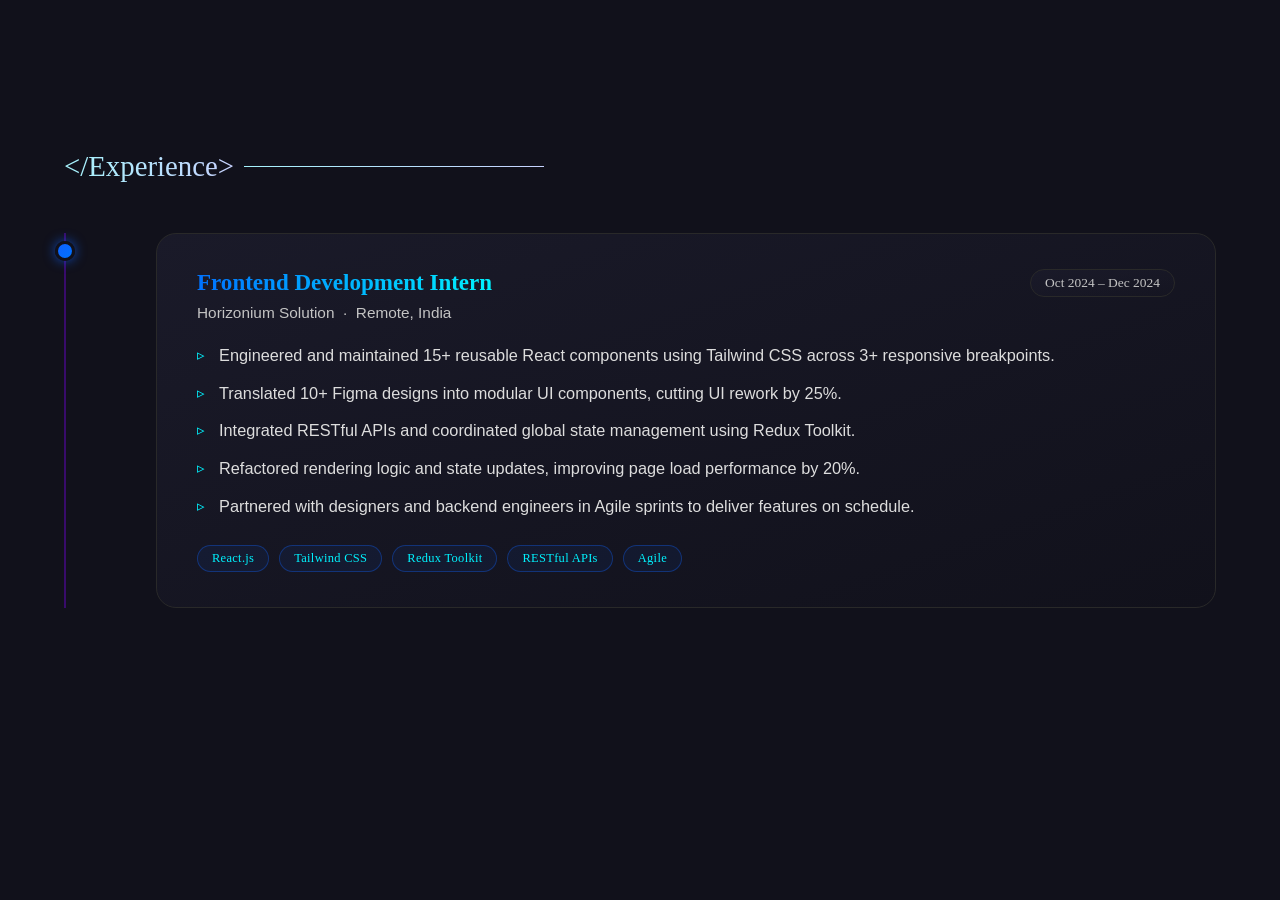
<file: test_experience.html>
<!DOCTYPE html>
<html lang="en">
<head>
    <meta charset="UTF-8">
    <meta name="viewport" content="width=device-width, initial-scale=1.0">
    <title>Experience Section Test</title>
    <link rel="stylesheet" href="style.css">
</head>
<body class="body">
    <section class="experience-section-container" id="experience">
      <div class="experience-section">
        <div class="section-heading">
          <h2 class="section-heading-article" tabindex="0" aria-label="Experience heading">
            &#60;/Experience&#62;
          </h2>
          <p class="sectionHeadingP"></p>
        </div>

        <div class="experience-timeline">
          <!-- Entry 1 -->
          <div class="exp-entry">
            <div class="exp-dot"></div>
            <div class="exp-card">
              <div class="exp-card-header">
                <div>
                  <h3 class="exp-role">Frontend Development Intern</h3>
                  <p class="exp-company">Horizonium Solution &nbsp;·&nbsp; Remote, India</p>
                </div>
                <span class="exp-date">Oct 2024 – Dec 2024</span>
              </div>
              <ul class="exp-bullets">
                <li>Engineered and maintained 15+ reusable React components using Tailwind CSS across 3+ responsive breakpoints.</li>
                <li>Translated 10+ Figma designs into modular UI components, cutting UI rework by 25%.</li>
                <li>Integrated RESTful APIs and coordinated global state management using Redux Toolkit.</li>
                <li>Refactored rendering logic and state updates, improving page load performance by 20%.</li>
                <li>Partnered with designers and backend engineers in Agile sprints to deliver features on schedule.</li>
              </ul>
              <div class="exp-tags">
                <span class="exp-tag">React.js</span>
                <span class="exp-tag">Tailwind CSS</span>
                <span class="exp-tag">Redux Toolkit</span>
                <span class="exp-tag">RESTful APIs</span>
                <span class="exp-tag">Agile</span>
              </div>
            </div>
          </div>
        </div>
      </div>
    </section>
</body>
</html>
</file>
<file: style.css>
#labelforvisualmode,
#switchforvisualmode:checked+#labelforvisualmode {
    background-repeat: no-repeat;
    background-position: center
}

#labelforsound {
    height: 40px;
    background-size: 60%
}

.invertapplied {
    filter: invert(1)
}

#preloader,
noscript {
    width: 100%;
    height: 100%
}

body,
noscript {
    background-color: var(--color-dark-mode)
}

.main,
body {
    overflow-x: hidden
}

#backtotopbutton article,
:root {
    font-family: Whitney, -apple-system, BlinkMacSystemFont, Segoe UI, Roboto, Helvetica, Arial, sans-serif
}

.eye,
.image-div,
.logo,
.navbar,
.project-box,
.resume-btn,
footer {
    overflow: hidden
}

.cta,
.github-redirect,
.navbar-tabs-ul a {
    text-decoration: none
}

#GmailLogo,
.sign svg path {
    fill: white
}

* {
    box-sizing: border-box;
    margin: 0;
    padding: 0;
    -webkit-user-select: none;
    -moz-user-select: none;
    -ms-user-select: none;
    user-select: none;
    -webkit-tap-highlight-color: transparent
}

::selection {
    background-color: transparent
}

::-moz-selection {
    background: 0 0
}

html {
    font-size: 62.5%;
    scroll-behavior: smooth;
    text-rendering: optimizeLegibility;
    -webkit-font-smoothing: antialiased
}

:root {
    cursor: default;
    --color-white: #fff;
    --color-black: #000;
    --color-dark-mode: #11111b;
    --color-light-mode: #ece7e1;
    --color-ddd-color: #ddd;
    --color-gray: #c4c4c4;
    --color-purple: #0f62fe;
    --color-light-purple: #00f2fe;
    --color-light-blue: #0072ff;
    --color-navbarBorder-dark: #e2e2e207;
    --color-shadowDark: rgba(0, 0, 0, 0.137);
    --static-heading-gradient-blue: #a5f3fc;
    --static-heading-gradient-pink: #c7d2fe;
    --tech-stack-box-first-color: #1a1a29;
    --tech-stack-box-second-color: rgba(27, 27, 40, 0);
    --tech-stack-box-border-color: #292929
}

#hello-friend,
.footer-bottom article,
.getintouch-heading article,
.language-speak article,
.navbar-tabs-ul li,
.two-words article {
    font-family: fira code
}

::-webkit-scrollbar {
    width: 5px
}

::-webkit-scrollbar-track {
    background: #0a0a10
}

::-webkit-scrollbar-thumb {
    background-color: var(--color-purple)
}

.cursor-inner {
    width: 8px;
    height: 8px;
    background-color: var(--color-light-blue)
}

.cursor-outer {
    width: 35px;
    height: 35px;
    border: 2px solid #fff
}

.cursor-inner,
.cursor-outer {
    position: fixed;
    top: 0;
    left: 0;
    transform: translate(-50%, -50%);
    border-radius: 50%;
    z-index: 9999;
    pointer-events: none
}

/* settings panel removed */

.cursor-inner.hover {
    width: 25px;
    height: 25px;
    transition: .2s;
    mix-blend-mode: difference
}

.cursor-outer.hover {
    width: 50px;
    height: 50px;
    transition: .2s
}

.activeThistab:before,
.navbar-tabs-ul li:hover:before {
    background-color: var(--color-white);
    height: 10px;
    width: 10px;
    left: -20px
}

.light-mode {
    --color-dark-mode: #ece7e1;
    --color-black: #fff;
    --color-white: #000;
    --color-ddd-color: rgb(31, 31, 31);
    --color-navbarBorder-dark: #d1d6eb;
    --static-heading-gradient-blue: #0f7878;
    --static-heading-gradient-pink: #3b82f6;
    --color-shadowDark: #e2ddd7;
    --tech-stack-box-first-color: #e7e2db;
    --tech-stack-box-second-color: #ece7e100;
    --tech-stack-box-border-color: #dad5cf
}

/* settings container rules removed */

.soundtogglebuttoncontainer,
.visualmodetogglebuttoncontainer {
    align-items: center;
    width: fit-content;
    transition-duration: .3s
}



.visualmodetogglebuttoncontainer {
    height: fit-content;
    display: flex;
    justify-content: center;
    transform: translate(-50px) scale(0)
}

.visualmodeshow {
    transition-duration: .3s;
    transform: translate(0) scale(1)
}

#switchforsound,
#switchforvisualmode,
.hamburger,
.mobiletogglemenu {
    display: none
}

#labelforvisualmode {
    position: relative;
    width: 40px;
    height: 40px;
    background-image: url(src/png/crescent-moon\ \(1\).png);
    background-size: 50%;
    transition-duration: .5s;
    cursor: pointer
}

#switchforvisualmode:checked+#labelforvisualmode {
    transform: rotate(360deg);
    transition-duration: .5s;
    background-image: url(src/png/sun.png);
    background-size: 60%
}

.soundtogglebuttoncontainer {
    height: fit-content;
    display: flex;
    justify-content: center;
    transform: translate(-130px) scale(0)
}

#labelforsound {
    display: flex;
    align-items: center;
    background-repeat: no-repeat;
    background-position: center
}

.soundmodeshow {
    transition-delay: .1s;
    transition-duration: .5s;
    display: inline-block;
    transform: translate(0) scale(1)
}

.logo {
    transition-duration: 1s
}

#labelforsound {
    position: relative;
    justify-content: center;
    width: 40px;
    background-image: url(src/svg/Mute_Icon.svg);
    cursor: pointer;
    transition-duration: .5s
}

#switchforsound:checked+#labelforsound {
    transition-duration: .5s;
    background-image: url(src/svg/Speaker_Icon.svg);
    background-size: 50%;
    background-repeat: no-repeat;
    background-position: center
}

header {
    width: 100%;
    height: 115px;
    display: flex;
    align-items: flex-end;
    justify-content: center
}

#preloader {
    background-color: #11111b;
    position: fixed;
    z-index: 99999;
    width: 100%;
    height: 100%;
    display: flex;
    align-items: center;
    justify-content: center;
    overflow-y: hidden;
}

.loader-container {
    position: relative;
    display: flex;
    justify-content: center;
    align-items: center;
    width: 150px;
    height: 150px;
}

.loader-spinner {
    width: 100px;
    height: 100px;
    border: 3px solid rgba(15, 98, 254, 0.05);
    border-top: 3px solid var(--color-light-purple);
    border-right: 3px solid var(--color-light-blue);
    border-radius: 50%;
    animation: spin 1s linear infinite;
    box-shadow: 0 0 15px rgba(0, 242, 254, 0.1);
}

.loader-logo {
    position: absolute;
    font-family: 'Orbitron', 'Fira Code', monospace;
    font-size: 2.2rem;
    color: var(--color-white);
    font-weight: 700;
    letter-spacing: 1.5px;
    animation: pulseLogo 1.5s ease-in-out infinite alternate;
}

@keyframes spin {
    0% {
        transform: rotate(0deg);
    }

    100% {
        transform: rotate(360deg);
    }
}

@keyframes pulseLogo {
    0% {
        opacity: 0.6;
        transform: scale(0.95);
    }

    100% {
        opacity: 1;
        transform: scale(1.05);
    }
}

.navbar,
noscript {
    display: flex;
    align-items: center;
    position: fixed
}

.getintouch-heading article {
    background: -webkit-linear-gradient(135deg, var(--color-light-blue), var(--color-light-purple), var(--color-light-blue), var(--color-light-purple));
    -webkit-text-fill-color: transparent
}

noscript {
    justify-content: center;
    font-size: 4rem;
    color: #fff;
    z-index: 999999
}

.fakenavbar {
    height: 0;
    width: 0%;
    background-color: transparent
}

.navbar {
    background-image: linear-gradient(to bottom right, var(--tech-stack-box-first-color), var(--tech-stack-box-second-color));
    backdrop-filter: blur(10px);
    height: 80px;
    width: 90%;
    max-width: 1300px;
    padding: 0 20px;
    justify-content: space-between;
    z-index: 999;
    border: 1px solid var(--color-navbarBorder-dark);
    border-radius: 50px
}

.navbar-tabs,
.navbar-tabs-ul {
    height: 100%;
    align-items: center
}

.logo,
.navbar-tabs-ul li {
    position: relative;
    display: flex
}

.navbar-tabs {
    display: flex;
    width: 80%
}

.navbar-tabs-ul {
    width: 100%;
    display: flex;
    list-style: none;
    justify-content: flex-end;
    gap: 80px;
    color: var(--color-white)
}

.navbar-tabs-ul li {
    width: fit-content;
    height: 30px;
    text-align: center;
    align-items: center;
    justify-content: center;
    font-size: 1.5rem
}

.navbar-tabs-ul li:hover:before {
    content: "";
    position: absolute;
    border-radius: 5px;
    z-index: -1
}

.navbar-tabs-ul a {
    color: var(--color-white);
    font-weight: 100
}

.logo {
    font-family: 'Orbitron', 'Fira Code', monospace;
    font-weight: 700;
    font-size: 2.2rem;
    color: var(--color-white);
    letter-spacing: 1.5px;
    display: flex;
    align-items: center;
    justify-content: center;
    height: 100%;
    cursor: default;
    transition: color 0.3s ease;
    -webkit-user-select: none;
    -moz-user-select: none;
    -ms-user-select: none;
    user-select: none
}

.face,
.logo-top {
    width: 100%;
    align-items: center;
    display: flex
}

.hey {
    color: #fff;
    position: absolute;
    font-size: 2.5rem;
    font-weight: 300;
    background-color: #20222e;
    padding: 5px 10px;
    border-radius: 20px;
    left: 120px;
    bottom: 80px;
    opacity: 0
}

#hello-friend,
#work,
.about-info p,
.activeThistab,
.language-speak article {
    color: var(--color-white)
}

.blob,
.eye,
.pupil {
    border-radius: 50%
}

.popup {
    animation: 3s linear pop-up
}

@keyframes pop-up {
    from {
        bottom: -50px;
        left: 50px;
        opacity: 1
    }

    to {
        opacity: 0
    }
}

.logo-top {
    height: 100%;
    justify-content: center;
    transform-origin: bottom;
    position: relative
}

.activeThistab:before,
.face {
    content: "";
    position: absolute
}

.logo-top img {
    height: 100%;
    z-index: 2
}

.face {
    height: 74%;
    bottom: 0;
    justify-content: center;
    gap: 5px;
    z-index: 1;
    padding-left: 1px
}

.eye {
    width: 8px;
    height: 8px;
    display: flex;
    align-items: center;
    justify-content: center;
    background-color: #fff
}

.left-eye {
    box-shadow: -1px -2px 2px rgba(0, 0, 0, .589) inset
}

.right-eye {
    box-shadow: 1px 3px 2px rgba(0, 0, 0, .589) inset
}

.pupil {
    width: 3.5px;
    height: 3.5px;
    background: #241010
}



.activeThistab:before {
    border-radius: 50%;
    z-index: -1
}

.dp::after,
.dp::before {
    height: 300px;
    z-index: -2;
    content: ""
}

.main {
    width: 100%;
    height: fit-content;
    position: relative
}

.blob {
    position: absolute;
    right: -15%;
    top: 0;
    background-color: var(--color-light-purple);
    width: 600px;
    height: 100vh;
    filter: blur(300px);
    opacity: .3;
    animation: 1s linear infinite alternate-reverse breath
}

@keyframes breath {
    from {
        opacity: .3
    }

    to {
        opacity: .5
    }
}

.landing-page-container {
    width: 100%;
    height: calc(100vh - 115px);
    display: flex;
    flex-direction: row;
    align-items: center;
    justify-content: center
}

.hero-content-wrapper {
    display: flex;
    flex-direction: row;
    align-items: center;
    justify-content: space-between;
    width: 90%;
    max-width: 1300px;
    gap: 50px;
    height: 100%;
}

.text-content {
    display: flex;
    flex-direction: column;
    width: 55%;
    height: 100%;
    align-items: flex-start;
    justify-content: center
}

.hero-image-container {
    display: flex;
    align-items: center;
    justify-content: center;
    width: 40%;
    height: 100%;
}

.hero-avatar-wrapper {
    position: relative;
    width: 330px;
    height: 330px;
    border-radius: 50%;
    padding: 5px;
    background: linear-gradient(135deg, var(--color-purple), var(--color-light-blue));
    box-shadow: 0 0 30px rgba(15, 98, 254, 0.4), inset 0 0 15px rgba(15, 98, 254, 0.2);
    display: flex;
    align-items: center;
    justify-content: center;
    transition: transform 0.5s ease, box-shadow 0.5s ease;
}

.hero-avatar-wrapper:hover {
    transform: scale(1.03);
    box-shadow: 0 0 45px rgba(15, 98, 254, 0.7), inset 0 0 25px rgba(15, 98, 254, 0.4);
}

.hero-avatar-img {
    width: 100%;
    height: 100%;
    border-radius: 50%;
    object-fit: cover;
    background-color: var(--color-dark-mode);
    border: 3px solid var(--color-dark-mode);
}

#hello-friend {
    font-family: 'Fira Code', monospace;
    font-size: 3.5rem;
    font-weight: 500;
    color: var(--color-white);
    margin-bottom: 15px;
    width: fit-content;
    display: flex;
    align-items: flex-end;
}

#name {
    font-family: 'Orbitron', 'Fira Code', sans-serif;
    font-size: 8rem;
    font-weight: 800;
    line-height: 1.1;
    background: linear-gradient(135deg, #0072ff, #00f2fe);
    -webkit-background-clip: text;
    -webkit-text-fill-color: transparent;
    background-clip: text;
    margin-bottom: 10px;
    letter-spacing: -1px;
    display: flex;
    width: fit-content;
}

#work {
    font-family: 'Orbitron', 'Fira Code', sans-serif;
    font-size: 8rem;
    font-weight: 800;
    line-height: 1.1;
    color: var(--color-white);
    margin-bottom: 30px;
    letter-spacing: -1px;
    display: flex;
    width: fit-content;
}

@-webkit-keyframes vibrate-1 {

    0%,
    100% {
        -webkit-transform: translate(0);
        transform: translate(0)
    }

    20% {
        -webkit-transform: translate(-2px, 2px);
        transform: translate(-2px, 2px)
    }

    40% {
        -webkit-transform: translate(-2px, -2px);
        transform: translate(-2px, -2px)
    }

    60% {
        -webkit-transform: translate(2px, 2px);
        transform: translate(2px, 2px)
    }

    80% {
        -webkit-transform: translate(2px, -2px);
        transform: translate(2px, -2px)
    }
}

@keyframes vibrate-1 {

    0%,
    100% {
        -webkit-transform: translate(0);
        transform: translate(0)
    }

    20% {
        -webkit-transform: translate(-2px, 2px);
        transform: translate(-2px, 2px)
    }

    40% {
        -webkit-transform: translate(-2px, -2px);
        transform: translate(-2px, -2px)
    }

    60% {
        -webkit-transform: translate(2px, 2px);
        transform: translate(2px, 2px)
    }

    80% {
        -webkit-transform: translate(2px, -2px);
        transform: translate(2px, -2px)
    }
}

#name {
    align-items: flex-start;
    background: linear-gradient(-45deg, var(--color-light-blue), var(--color-light-purple), var(--color-light-blue), var(--color-light-purple));
    background-clip: text;
    -webkit-background-clip: text;
    background-size: 400% 400%;
    -webkit-animation: 3s infinite gradient;
    animation: 3s infinite gradient
}

@keyframes gradient {

    0%,
    100% {
        background-position: 0 50%
    }

    50% {
        background-position: 100% 50%
    }
}

#work {
    align-items: flex-start;
    flex-wrap: wrap
}

#info-para,
.about-info p {
    font-weight: 400;
    font-size: 2rem
}

#work div {
    display: flex;
    margin: 0 12px 0 0
}

.jello:hover {
    background-clip: text;
    -webkit-background-clip: text;
    -webkit-text-fill-color: transparent;
    background-color: #03e6ff;
    -webkit-animation: .9s both jello-vertical;
    animation: .9s both jello-vertical
}

#backtotopbutton,
.dp::after,
.dp::before,
.letsTalkBtn {
    background-color: transparent
}

@-webkit-keyframes jello-vertical {

    0%,
    100% {
        -webkit-transform: scale3d(1, 1, 1);
        transform: scale3d(1, 1, 1)
    }

    30% {
        -webkit-transform: scale3d(.75, 1.25, 1);
        transform: scale3d(.75, 1.25, 1)
    }

    40% {
        -webkit-transform: scale3d(1.25, .75, 1);
        transform: scale3d(1.25, .75, 1)
    }

    50% {
        -webkit-transform: scale3d(.85, 1.15, 1);
        transform: scale3d(.85, 1.15, 1)
    }

    65% {
        -webkit-transform: scale3d(1.05, .95, 1);
        transform: scale3d(1.05, .95, 1)
    }

    75% {
        -webkit-transform: scale3d(.95, 1.05, 1);
        transform: scale3d(.95, 1.05, 1)
    }
}

@keyframes jello-vertical {

    0%,
    100% {
        -webkit-transform: scale3d(1, 1, 1);
        transform: scale3d(1, 1, 1)
    }

    30% {
        -webkit-transform: scale3d(.75, 1.25, 1);
        transform: scale3d(.75, 1.25, 1)
    }

    40% {
        -webkit-transform: scale3d(1.25, .75, 1);
        transform: scale3d(1.25, .75, 1)
    }

    50% {
        -webkit-transform: scale3d(.85, 1.15, 1);
        transform: scale3d(.85, 1.15, 1)
    }

    65% {
        -webkit-transform: scale3d(1.05, .95, 1);
        transform: scale3d(1.05, .95, 1)
    }

    75% {
        -webkit-transform: scale3d(.95, 1.05, 1);
        transform: scale3d(.95, 1.05, 1)
    }
}

#info-para {
    width: 75%;
    padding-top: 30px;
    color: var(--color-ddd-color);
    line-height: 20px
}

.contact-btn-div {
    width: 100%;
    padding-top: 50px;
    height: fit-content;
    display: flex;
    align-items: center;
    justify-content: flex-start
}

.letsTalkBtn {
    display: inline-flex;
    align-items: center;
    justify-content: center;
    background-color: #ffffff;
    color: #050811;
    border: 1px solid #ffffff;
    padding: 12px 28px;
    font-size: 1.6rem;
    font-weight: 700;
    border-radius: 12px;
    cursor: pointer;
    transition: all 0.3s ease;
    box-shadow: 0 4px 20px rgba(255, 255, 255, 0.15);
    font-family: inherit;
    text-decoration: none;
}

.letsTalkBtn .arrow {
    margin-left: 8px;
    transition: transform 0.3s ease;
    display: inline-block;
}

.cta:hover span,
.text,
.tooltip {
    color: #fff
}

.resume-btn,
.sign {
    align-items: center;
    transition-duration: .3s;
    display: flex
}

.letsTalkBtn:hover {
    background-color: #f3f4f6;
    border-color: #ffffff;
    color: #050811;
    box-shadow: 0 4px 25px rgba(255, 255, 255, 0.25);
    transform: translateY(-2px);
}

.letsTalkBtn:hover .arrow {
    transform: translateX(4px);
}

.letsTalkBtn:active {
    transform: translateY(0);
}

.resume-btn {
    margin-top: 25px;
    display: inline-flex;
    align-items: center;
    justify-content: flex-start;
    padding: 6px 24px 6px 8px;
    height: 52px;
    border: none;
    border-radius: 50px;
    cursor: pointer;
    background: #0072ff;
    color: #fff;
    box-shadow: 0 4px 15px rgba(0, 114, 255, 0.3);
    transition: transform 0.3s ease, box-shadow 0.3s ease, background-color 0.3s ease;
    text-decoration: none;
    font-family: inherit;
    width: fit-content;
}

.projects-heading-article,
.projectsHeadingP,
.section-heading-article,
.sectionHeadingP,
.skills-heading-article,
.skillsHeadingP {
    background-image: -webkit-gradient(linear, left top, right top, var(--static-heading-gradient-blue), var(--static-heading-gradient-pink));
    background-image: -webkit-linear-gradient(left, var(--static-heading-gradient-blue), var(--static-heading-gradient-pink))
}

.dp::after,
.dp::before,
.text {
    position: absolute
}

.resume-btn .sign {
    width: 38px;
    height: 38px;
    border-radius: 50%;
    background: #000;
    display: flex;
    align-items: center;
    justify-content: center;
    border: 2px solid #fff;
    flex-shrink: 0;
    transition: transform 0.3s ease;
}

.resume-btn .sign svg {
    width: 22px;
    height: 22px;
    display: block;
}

.resume-btn .text {
    color: #fff;
    font-size: 1.6rem;
    font-weight: 700;
    margin-left: 12px;
    position: static !important;
    width: auto !important;
    opacity: 1 !important;
    display: inline-block;
}

.resume-btn:hover .sign {
    transform: translateY(-2px);
}

.dp,
.dp::after,
.dp::before,
.dp:hover::after,
.dp:hover::before {
    transition-duration: .5s
}

.resume-btn:active {
    transform: translate(2px, 2px)
}

.about-section-container {
    width: 100%;
    height: fit-content;
    display: flex;
    align-items: center;
    justify-content: center;
    flex-direction: column;
    padding-top: 200px
}

.about-section,
.projects-section-div,
.skills-section {
    width: 90%;
    max-width: 1300px;
    display: flex;
    flex-direction: column;
    align-items: center;
    justify-content: center
}

.projects-heading,
.section-heading,
.skills-heading {
    width: 100%;
    display: flex;
    align-items: center;
    gap: 10px
}

.dp img,
.dp::after,
.dp::before {
    width: 300px
}

.projects-heading-article,
.section-heading-article,
.skills-heading-article {
    font-size: 3rem;
    font-family: fira code;
    font-weight: 500;
    background-image: linear-gradient(90deg, var(--static-heading-gradient-blue), var(--static-heading-gradient-pink));
    background-clip: text;
    -webkit-background-clip: text;
    -webkit-text-fill-color: transparent
}

.projectsHeadingP,
.sectionHeadingP,
.skillsHeadingP {
    width: 300px;
    height: 1px;
    background-image: linear-gradient(90deg, var(--static-heading-gradient-blue), var(--static-heading-gradient-pink))
}

.info-dp-section {
    width: 100%;
    display: flex;
    margin-top: 30px
}

.about-info {
    width: 60%;
    display: flex;
    flex-direction: column
}

.about-info p {
    line-height: 25px
}

.dp {
    width: 40%;
    display: flex;
    align-items: flex-start;
    justify-content: center;
    position: relative
}

.dp::before {
    box-shadow: 2px 2px 0 inset var(--color-purple), -2px -2px 0 inset transparent
}

.dp::after {
    box-shadow: 2px 2px 0 inset transparent, -2px -2px 0 inset var(--color-purple)
}

.dp:hover::after {
    transform: translate(20px, 20px)
}

.dp:hover::before {
    transform: translate(-20px, -20px)
}

.skills-section-container {
    padding-top: 150px;
    width: 100%;
    display: flex;
    align-items: center;
    justify-content: center;
    flex-direction: column;
    gap: 40px;
}

.language-speak,
.tech-stack-wrapper {
    width: 100%;
    display: flex;
    align-items: center
}

.language-speak {
    height: 50px;
    justify-content: center
}

.language-speak article {
    font-size: 2rem;
    font-weight: 600
}

.frontend-dev-section {
    width: 100%;
    margin-top: 50px
}

.frontend-dev-heading {
    width: 100%;
    text-align: center;
    display: flex;
    justify-content: center;
    align-items: center;
    font-size: 3rem;
    font-weight: 900;
    height: 100px;
    letter-spacing: 5px;
    background-image: -webkit-gradient(linear, left top, right top, var(--static-heading-gradient-blue), var(--static-heading-gradient-pink));
    background-image: -webkit-linear-gradient(left, var(--static-heading-gradient-blue), var(--static-heading-gradient-pink));
    background-image: linear-gradient(90deg, var(--static-heading-gradient-blue), var(--static-heading-gradient-pink));
    background-clip: text;
    -webkit-background-clip: text;
    -webkit-text-fill-color: transparent
}

.project-box,
.tech-stack-box {
    background-image: linear-gradient(to bottom right, var(--tech-stack-box-first-color), var(--tech-stack-box-second-color))
}

.tech-stack-wrapper {
    justify-content: center;
    flex-wrap: wrap;
    gap: 50px;
    margin-top: 50px
}

.tech-stack-box,
.tooltip {
    align-items: center;
    display: flex
}

.tech-stack-box {
    width: 160px;
    height: 160px;
    justify-content: center;
    border-radius: 30px;
    border: 1px solid var(--tech-stack-box-border-color);
    position: relative
}

.tech-stack-box img {
    width: 80%
}

.tech-stack-box:hover .tooltip {
    opacity: 1;
    transition-duration: .3s
}

.tooltip {
    position: absolute;
    top: -20px;
    opacity: 0;
    background: linear-gradient(to bottom right, var(--tech-stack-box-first-color), var(--tech-stack-box-second-color));
    border: 1px solid var(--tech-stack-box-border-color);
    padding: 5px 10px;
    border-radius: 5px;
    justify-content: center;
    transition-duration: .2s;
    pointer-events: none;
    letter-spacing: .5px;
    font-size: 1.6rem;
    backdrop-filter: blur(5px);
    font-weight: 500
}

.cta,
.cta span,
.cta svg,
.project-box,
footer {
    position: relative
}

.projects-section-container {
    padding: 150px 0;
    display: flex;
    align-items: center;
    justify-content: center;
    width: 100%
}

.project-boxes-div {
    width: 100%;
    height: fit-content;
    display: grid;
    grid-template-columns: repeat(3, 1fr);
    gap: 30px;
    padding: 40px 0
}

.cta:hover:before,
.project-box-wrapper {
    width: 100%
}

.project-box {
    width: 100%;
    min-height: 650px;
    display: flex;
    flex-direction: column;
    justify-content: flex-start;
    transition: all 0.3s cubic-bezier(0.4, 0, 0.2, 1);
    border-radius: 20px;
    border: 1px solid var(--tech-stack-box-border-color);
    background-image: linear-gradient(to bottom right, var(--tech-stack-box-first-color), var(--tech-stack-box-second-color));
    position: relative;
    overflow: hidden;
}

.project-box:hover {
    border-color: rgba(128, 0, 255, 0.5);
    box-shadow:
        0 10px 30px rgba(128, 0, 255, 0.1),
        0 0 20px rgba(0, 242, 254, 0.05);
    transform: translateY(-6px);
}

.image-div {
    width: 100%;
    height: 230px;
    overflow: hidden;
    position: relative;
    border-bottom: 1px solid var(--tech-stack-box-border-color);
}

.image-div img {
    width: 100%;
    height: 100%;
    object-fit: cover;
    object-position: center;
    border-top-left-radius: 20px;
    border-top-right-radius: 20px;
    display: block;
    transition: transform 0.6s cubic-bezier(0.4, 0, 0.2, 1);
}

.project-box:hover .image-div img {
    transform: scale(1.04);
}

.info-div {
    width: 100%;
    flex-grow: 1;
    display: flex;
    flex-direction: column;
    padding: 24px;
    gap: 15px;
}

.project-subtitle-row {
    display: flex;
    justify-content: space-between;
    align-items: center;
    width: 100%;
}

.project-category-tag {
    font-family: 'Fira Code', monospace;
    font-size: 1.15rem;
    font-weight: 600;
    color: var(--color-light-blue);
    letter-spacing: 1px;
}

.project-badge {
    width: 32px;
    height: 32px;
    border-radius: 50%;
    display: flex;
    justify-content: center;
    align-items: center;
    background: rgba(255, 255, 255, 0.05);
    border: 1px solid rgba(255, 255, 255, 0.08);
    padding: 6px;
}

.project-badge-icon {
    width: 100%;
    height: 100%;
    object-fit: contain;
}

.ProjectHeading {
    color: var(--color-white);
    font-size: 2.6rem;
    font-weight: 700;
    margin: 0;
}

.project-bullet-list {
    list-style: none;
    display: flex;
    flex-direction: column;
    gap: 10px;
    margin: 0 0 5px 0;
    padding: 0;
}

.project-bullet-list li {
    font-size: 1.45rem;
    color: var(--color-ddd-color);
    font-weight: 400;
    line-height: 1.6;
    padding-left: 20px;
    position: relative;
}

.project-bullet-list li::before {
    content: "▸";
    position: absolute;
    left: 0;
    top: 0;
    color: var(--color-light-purple);
    font-size: 1.4rem;
}

.project-buttons {
    margin-top: 10px;
    display: flex;
    align-items: center;
    width: 100%;
}

.project-box .cta {
    padding: 9px 20px;
    transition: all 0.3s cubic-bezier(0.4, 0, 0.2, 1);
    border: 1px solid rgba(56, 189, 248, 0.2);
    background: rgba(30, 41, 59, 0.55);
    border-radius: 30px;
    cursor: pointer;
    display: inline-flex;
    align-items: center;
    justify-content: center;
    gap: 8px;
    box-shadow: none;
    text-decoration: none;
}

.project-box .cta::before {
    display: none !important;
}

.project-box .cta span {
    font-size: 1.35rem;
    font-weight: 600;
    letter-spacing: .03em;
    color: #38bdf8 !important;
}

.project-box .cta svg {
    margin-left: 0;
    fill: none;
    stroke-linecap: round;
    stroke-linejoin: round;
    stroke: #38bdf8 !important;
    stroke-width: 2;
    transform: none;
    transition: transform 0.3s ease;
}

.project-box .cta:hover {
    background: rgba(56, 189, 248, 0.15);
    border-color: rgba(56, 189, 248, 0.55);
    box-shadow: 0 4px 15px rgba(56, 189, 248, 0.15);
    transform: translateY(-2px);
}

.project-box .cta:hover span {
    color: #38bdf8 !important;
}

.project-box .cta:hover svg {
    stroke: #38bdf8 !important;
    transform: translateX(3px);
}

.project-box .cta:active {
    transform: translateY(1px);
}

#backtotopbutton {
    position: fixed;
    right: 30px;
    bottom: 30px;
    display: none;
    align-items: center;
    justify-content: center;
    border: none;
    width: 50px;
    height: 50px;
    border-radius: 50%;
    background: linear-gradient(135deg, var(--color-purple), var(--color-light-blue));
    color: var(--color-white);
    z-index: 1000;
    cursor: pointer;
    box-shadow: 0 4px 15px rgba(15, 98, 254, 0.4);
    transition: transform 0.3s ease, box-shadow 0.3s ease, background 0.3s ease;
}

#backtotopbutton svg {
    margin: 13px auto 0 auto;
    display: block;
    width: 24px;
    height: 24px;
    transition: transform 0.3s ease;
}

#backtotopbutton:hover {
    transform: translateY(-5px);
    box-shadow: 0 6px 20px rgba(15, 98, 254, 0.6);
    background: linear-gradient(135deg, var(--color-light-blue), var(--color-purple));
}

#backtotopbutton:hover svg {
    transform: translateY(-2px);
}

footer {
    width: 100%;
    height: fit-content;
    border-top: 1px solid var(--tech-stack-box-border-color)
}

.footer-background {
    width: 100%;
    height: 100vh;
    background-color: #0b0b0b;
    display: flex;
    align-items: flex-end;
    justify-content: center;
    z-index: 1
}

.footer-blob {
    width: 100%;
    height: 200px;
    background-color: var(--color-light-purple);
    border-radius: 50%;
    filter: blur(100px);
    opacity: .7
}

.footer-foreground {
    position: absolute;
    top: 0;
    width: 100%;
    height: 100vh;
    display: flex;
    align-items: flex-end;
    justify-content: center;
    backdrop-filter: blur(10px)
}

.footercontainer {
    width: 100%;
    display: flex;
    flex-direction: column;
    align-items: center;
    justify-content: flex-end
}

.two-words {
    color: #b3b3b3;
    width: 100%;
    display: flex;
    align-items: center;
    justify-content: center;
    height: 100px
}

.getintouch-heading,
.logos {
    height: 80px;
    width: 100%;
    display: flex
}

.two-words article {
    font-size: 3rem
}

.social-media-container {
    display: flex;
    flex-direction: column;
    align-items: center;
    justify-content: center;
    width: 100%
}

.social-media-container a {
    width: 60px;
    height: 60px;
    display: flex;
    align-items: center;
    justify-content: center;
    text-decoration: none;
    padding: 10px;
    border-radius: 50%;
    border: 2px solid #e2dede;
    position: relative;
    box-shadow: 0 0 0 var(--color-purple) inset;
    transition-duration: .3s
}

.getintouch-heading {
    align-items: center;
    justify-content: center
}

.getintouch-heading article {
    font-size: 2rem;
    background: linear-gradient(-45deg, var(--color-light-blue), var(--color-light-purple), var(--color-light-blue), var(--color-light-purple));
    background-clip: text;
    -webkit-background-clip: text;
    font-weight: 700
}

.fa-copyright,
.footer-bottom article {
    font-size: 1.5rem;
    color: #b0b0b0
}

.logos {
    gap: 30px;
    justify-content: center;
    align-items: center
}

.SocialHandle {
    fill: white;
    width: 60%
}

#GmailLogo {
    height: 70%
}

.social-media-container a:hover {
    box-shadow: 0 0 50px 100px var(--color-purple) inset;
    transition-duration: 1s;
    border: none
}

.social-media-container a::before {
    position: absolute;
    content: "";
    width: 100%;
    height: 100%;
    left: 0;
    border-radius: 50%;
    transform: scale(0);
    background-color: transparent;
    transition-duration: .3s;
    z-index: -1
}

.social-media-container a:hover::before {
    transform: scale(1);
    transition-duration: .3s
}

.footer-avatar-container {
    width: 220px;
    margin-top: 20px;
    position: relative;
    display: flex;
    align-items: flex-end;
    justify-content: center
}

.footer-avatar-img {
    width: 100%;
    z-index: 2
}

.footer-avatar-face {
    position: absolute;
    width: 100%;
    height: 97%;
    z-index: 1;
    display: flex;
    align-items: center;
    justify-content: center;
    gap: 18px;
    padding-left: 5px
}

.footer-avatar-eye {
    width: 50px;
    height: 50px;
    background-color: #dfd2d2;
    border-radius: 50%;
    display: flex;
    align-items: center;
    justify-content: center
}

.footer-pupil {
    width: 20px;
    height: 20px;
    background-color: #000;
    border-radius: 50%;
    border: 5px solid #413333;
    filter: blur(.6px)
}

.footer-right-eye {
    box-shadow: 15px 15px 5px rgba(0, 0, 0, .233) inset, 10px 10px 5px rgba(41, 33, 33, .644) inset;
    position: relative
}

.footer-left-eye {
    box-shadow: -10px -15px 5px rgba(0, 0, 0, .349) inset;
    position: relative
}

.footer-avatar-eye::before {
    position: absolute;
    content: "";
    width: 2px;
    height: 5px;
    border-radius: 50%;
    background-color: rgba(214, 214, 214, .726);
    z-index: 2;
    filter: blur(.2px);
    left: 15px;
    transform: rotate(45deg)
}

.footer-bottom {
    background-color: #0b0b0b;
    width: 100%;
    display: flex;
    align-items: center;
    justify-content: center;
    height: 80px;
    z-index: 3
}

.tonechange {
    color: #000
}

@media screen and (max-width:1920px) {
    html {
        font-size: 60%
    }
}

@media screen and (max-width:1400px) {
    html {
        font-size: 60%
    }
}

@media screen and (max-width:1200px) {
    html {
        font-size: 60%
    }

    .projects-section-div,
    .skills-section,
    .text-content {
        width: 80%
    }

    .about-section {
        width: 80%;
        display: flex;
        flex-direction: column;
        align-items: center;
        justify-content: center
    }


}

@media screen and (max-width:1150px) {
    html {
        font-size: 60%
    }
}

@media screen and (max-width:998px) {

    #hamburger-button,
    .hamburger {
        background-color: transparent
    }

    .mobile-navbar-tabs-ul a,
    .mobiletogglemenu {
        text-decoration: none
    }

    .activeThismobiletab,
    .mobile-navbar-tabs-ul a {
        color: var(--color-white)
    }

    html {
        font-size: 55%
    }

    .blob,
    .cursor-inner,
    .cursor-outer,
    .navbar-tabs-ul {
        display: none
    }

    .stopscrolling {
        overflow: hidden
    }

    .hamburger {
        position: fixed;
        top: 0;
        width: 100vw;
        height: 115px;
        display: flex;
        align-items: flex-end;
        justify-content: center;
        z-index: 9998
    }

    .activeThismobiletab:before,
    .burger-bar,
    .hamburger-animation1,
    .hamburger-animation2,
    .hamburger-animation3 {
        background-color: var(--color-white)
    }

    .hamburgerbase {
        width: 80%;
        height: 80px;
        display: flex;
        align-items: center;
        justify-content: flex-end;
        padding: 20px
    }

    #hamburger-button {
        font-size: 3rem;
        font-weight: 800;
        width: 4.5rem;
        height: 3.5rem;
        border: none;
        display: flex;
        flex-direction: column;
        align-items: center;
        justify-content: space-between
    }

    #burger-bar1,
    #burger-bar2,
    #burger-bar3 {
        height: 3px;
        border-radius: 0;
        transition-duration: .3s
    }

    #burger-bar1,
    #burger-bar3 {
        width: 60%
    }

    #burger-bar2 {
        width: 100%
    }

    .hamburger-animation1 {
        transform: rotate(45deg) scaleX(1.7);
        transition-duration: .3s;
        transform-origin: left
    }

    .hamburger-animation2 {
        transform: scaleX(0)
    }

    .hamburger-animation3 {
        transform: rotateZ(-45deg) scaleX(1.7);
        transform-origin: left;
        transition-duration: .3s
    }

    .mobiletogglemenu {
        background-color: transparent;
        z-index: 9990;
        height: 100%;
        width: 100%;
        position: fixed;
        top: 0;
        right: 0;
        list-style: none;
        font-size: 2rem;
        cursor: pointer;
        display: flex;
        transform: translate(1000px);
        transition-duration: 1s
    }

    .show-toggle-menu {
        transform: translate(0);
        transition-duration: .6s
    }

    .mobile-navbar-tabs-ul {
        background-color: var(--color-dark-mode);
        width: 100%;
        height: 100%;
        display: flex;
        flex-direction: column;
        justify-content: center;
        align-items: center;
        gap: 70px;
        box-shadow: 0 0 30px rgba(0, 0, 0, .176)
    }

    .mobile-navbar-tabs-li {
        text-align: center;
        display: flex;
        align-items: center;
        justify-content: center;
        font-size: 1.8rem;
        font-weight: 600;
        position: relative;
        cursor: pointer;
        font-family: fira code;
        height: 30px;
        width: fit-content
    }

    .about-info,
    .dp,
    .info-dp-section {
        width: 100%;
        display: flex
    }

    .info-dp-section {
        flex-direction: column;
        margin-top: 30px;
        gap: 30px
    }

    .about-info {
        flex-direction: column
    }

    .dp {
        align-items: center;
        justify-content: center
    }

    .activeThismobiletab:before {
        content: "";
        position: absolute;
        height: 10px;
        width: 10px;
        left: -20px;
        border-radius: 50%
    }

    .projects-section-div {
        width: 80%
    }

    .project-boxes-div {
        grid-template-columns: 1fr;
        gap: 30px
    }

    .project-box {
        flex-direction: column;
        height: 520px
    }

    .image-div,
    .info-div {
        width: 100%;
        height: 50%
    }

    .image-div {
        padding: 0 0 0 40px
    }

    .hero-content-wrapper {
        flex-direction: column-reverse;
        text-align: center;
        align-items: center;
        justify-content: center;
        gap: 40px;
        margin-top: 50px;
        height: auto;
    }

    .text-content {
        width: 100% !important;
        align-items: center;
    }

    .hero-image-container {
        width: 100%;
        height: auto;
    }

    .hero-avatar-wrapper {
        width: 260px;
        height: 260px;
    }

    #hello-friend,
    #name,
    #work {
        justify-content: center;
        margin-left: auto;
        margin-right: auto;
    }
}

@media screen and (max-width:768px) {
    html {
        font-size: 50%
    }

    .about-section-container,
    .skills-section-container,
    .experience-section-container {
        padding-top: 70px
    }

    .projects-section-container {
        padding: 70px 0
    }

    #backtotopbutton {
        display: none !important
    }

    .landing-page-container {
        height: auto;
        min-height: 80vh;
        padding: 40px 0
    }

    .text-content {
        padding-left: 0;
        width: 80%
    }

    #hello-friend {
        height: auto;
        font-size: 3.5rem
    }

    #name,
    #work {
        font-size: 5.5rem
    }

    #info-para,
    .language-name {
        width: 100%
    }

    .contact-btn-div {
        height: auto;
        padding-top: 25px;
        display: flex;
        flex-direction: column-reverse;
        align-items: flex-start;
        justify-content: flex-start;
        gap: 20px
    }



    .dp::after,
    .dp::before {
        display: none
    }

    .logo {
        width: 18%
    }



    .projects-section-div {
        width: 80%
    }

    .project-boxes-div {
        padding: 40px 0
    }
}

@media screen and (max-width:500px) {
    html {
        font-size: 45%
    }

    .hamburgerbase,
    .navbar {
        height: 70px
    }

    #hamburger {
        margin-right: 20px;
        height: 115px;
        align-items: flex-end
    }

    #hello-friend,
    .two-words article {
        font-size: 2.5rem
    }

    .hey {
        left: 70px
    }



    .landing-page-container {
        height: auto;
        min-height: 80vh;
        padding: 0px 0
    }

    .text-content {
        justify-content: flex-start
    }

    .project-box {
        height: 480px
    }

    .info-div {
        height: 60%;
        padding: 20px 25px;
        gap: 10px
    }

    .image-div {
        height: 40%;
        padding-left: 30px
    }

    .image-div img {
        border-top-left-radius: 10px
    }

    .tech-stack-wrapper {
        display: grid;
        grid-template-columns: 1fr 1fr;
        gap: 20px
    }

    .tech-stack-box {
        width: 100%;
        height: calc(76vw/2)
    }
}

@media screen and (max-width:430px) {
    html {
        font-size: 45%
    }

    .about-section,
    .projects-section-div,
    .skills-section {
        width: 80%
    }

    .info-div {
        padding: 0 30px
    }

    .two-words article {
        font-size: 2.2rem
    }
}

@media screen and (max-width:375px) {
    html {
        font-size: 42%
    }

    .dp img {
        width: 200px
    }

    .two-words {
        height: 50px
    }

    .two-words article {
        font-size: 2rem
    }

    .footer-bottom article {
        font-size: 1.3rem
    }

    .logos {
        gap: 20px
    }
}

@media screen and (max-width:300px) {
    html {
        font-size: 42%
    }

    .language-name article {
        text-align: center
    }

    .two-words {
        align-items: flex-end;
        height: 50px
    }

    .two-words article {
        font-size: 1.5rem
    }

    .footer-bottom article {
        font-size: 1rem
    }

    .social-media-container a {
        width: 50px;
        height: 50px
    }

    .logos {
        gap: 20px
    }
}


@media only screen and (max-width: 1300px) and (max-height: 730px) {
    .landing-page-container {
        height: fit-content;
        margin-top: 0px;
    }
}

/* ============================================
   INTERACTIVE CANVAS BACKGROUND
   ============================================ */
#bg-canvas {
    position: fixed;
    top: 0;
    left: 0;
    width: 100vw;
    height: 100vh;
    z-index: -1;
    pointer-events: none;
    background: transparent;
}

/* ============================================
   3D ROTATING TECH SPHERE (Globe-style 360°)
   ============================================ */
.tech-sphere-wrapper {
    width: 100%;
    max-width: 650px;
    margin: 30px auto 60px;
    display: flex;
    align-items: center;
    justify-content: center;
}

.tech-sphere-container {
    width: 100%;
    max-width: 600px;
    aspect-ratio: 1 / 1;
    position: relative;
    cursor: grab;
    flex-shrink: 0;
    border-radius: 50%;
    /* Subtle globe outline */
    /* background: radial-gradient(circle at 40% 35%,
            rgba(128, 0, 255, 0.08) 0%,
            rgba(128, 0, 255, 0.03) 35%,
            transparent 65%);
    box-shadow: inset 0 0 80px rgba(128, 0, 255, 0.04); */
}

.tech-sphere-container:active {
    cursor: grabbing;
}

/* Individual sphere icon */
.sphere-icon {
    position: absolute;
    top: 0;
    left: 0;
    width: 58px;
    height: 58px;
    border-radius: 50%;
    display: flex;
    align-items: center;
    justify-content: center;
    background: rgba(20, 20, 35, 0.85);
    border: 2px solid rgba(128, 0, 255, 0.3);
    backdrop-filter: blur(8px);
    -webkit-backdrop-filter: blur(8px);
    cursor: pointer;
    transition: box-shadow 0.3s ease, border-color 0.3s ease, transform 0.15s ease;
    will-change: transform, opacity;
}

.sphere-icon:hover {
    border-color: var(--icon-color, rgba(128, 0, 255, 0.8));
    box-shadow:
        0 0 15px color-mix(in srgb, var(--icon-color, #8000ff) 50%, transparent),
        0 0 40px color-mix(in srgb, var(--icon-color, #8000ff) 20%, transparent);
    z-index: 200 !important;
}

.sphere-icon img {
    width: 55%;
    height: 55%;
    object-fit: contain;
    pointer-events: none;
    filter: drop-shadow(0 0 2px rgba(255, 255, 255, 0.15));
    transition: transform 0.3s ease;
}

.sphere-icon:hover img {
    transform: scale(1.15);
}

/* Tooltip label */
.sphere-label {
    position: absolute;
    bottom: -26px;
    left: 50%;
    transform: translateX(-50%);
    background: rgba(12, 12, 20, 0.92);
    color: #fff;
    font-size: 1.05rem;
    font-weight: 500;
    font-family: 'Fira Code', monospace;
    padding: 3px 10px;
    border-radius: 6px;
    white-space: nowrap;
    opacity: 0;
    pointer-events: none;
    transition: opacity 0.3s ease, bottom 0.3s ease;
    border: 1px solid rgba(128, 0, 255, 0.3);
    z-index: 300;
    letter-spacing: 0.3px;
}

.sphere-icon:hover .sphere-label {
    opacity: 1;
    bottom: -30px;
}

/* Light mode adjustments */
.light-mode .sphere-icon {
    background: rgba(240, 240, 250, 0.75);
    border-color: rgba(128, 0, 255, 0.15);
}

.light-mode .sphere-label {
    background: rgba(240, 235, 228, 0.95);
    color: #111;
    border-color: rgba(128, 0, 255, 0.2);
}

.light-mode .tech-sphere-container {
    background: radial-gradient(circle at 40% 35%,
            rgba(128, 0, 255, 0.04) 0%,
            rgba(128, 0, 255, 0.01) 40%,
            transparent 70%);
}

/* Light mode: dim canvas background */
.light-mode #bg-canvas {
    opacity: 0.35;
}

/* Tech Sphere Responsive */
@media only screen and (max-width: 1024px) {
    .tech-sphere-wrapper {
        max-width: 520px;
    }
}

@media only screen and (max-width: 768px) {
    .tech-sphere-wrapper {
        max-width: 420px;
        margin: 20px auto 50px;
    }

    .sphere-icon {
        width: 48px;
        height: 48px;
    }

    .sphere-label {
        font-size: 0.9rem;
    }


}

@media only screen and (max-width: 480px) {
    .tech-sphere-wrapper {
        max-width: 340px;
        margin: 15px auto 40px;
    }

    .sphere-icon {
        width: 40px;
        height: 40px;
        border-width: 1.5px;
    }

    .sphere-icon img {
        width: 60%;
        height: 60%;
    }

    .sphere-label {
        font-size: 0.8rem;
        padding: 2px 7px;
        bottom: -22px;
    }

    .sphere-icon:hover .sphere-label {
        bottom: -25px;
    }
}

/* ============================================
   EXPERIENCE SECTION
   ============================================ */
.experience-section-container {
    padding-top: 150px;
    width: 100%;
    display: flex;
    align-items: center;
    justify-content: center;
    flex-direction: column;
}

.experience-section {
    width: 90%;
    max-width: 1300px;
    display: flex;
    flex-direction: column;
    align-items: flex-start;
    justify-content: center;
}

.experience-timeline {
    width: 100%;
    margin-top: 50px;
    display: flex;
    flex-direction: column;
    gap: 0;
    padding-left: 0;
    border-left: 2px solid rgba(128, 0, 255, 0.35);
    position: relative;
}

.exp-entry {
    position: relative;
    padding: 0 0 50px 90px;
}

.exp-entry:last-child {
    padding-bottom: 0;
}

.exp-dot {
    position: absolute;
    left: -11px;
    top: 8px;
    width: 20px;
    height: 20px;
    border-radius: 50%;
    background: linear-gradient(135deg, var(--color-purple), var(--color-light-blue));
    border: 3px solid var(--color-dark-mode);
    box-shadow: 0 0 12px rgba(15, 98, 254, 0.7);
    z-index: 1;
    transition: transform 0.3s ease, box-shadow 0.3s ease;
}

.exp-entry:hover .exp-dot {
    transform: scale(1.3);
    box-shadow: 0 0 20px rgba(15, 98, 254, 0.9);
}

.exp-card {
    background-image: linear-gradient(to bottom right, var(--tech-stack-box-first-color), var(--tech-stack-box-second-color));
    border: 1px solid var(--tech-stack-box-border-color);
    border-radius: 20px;
    padding: 35px 40px;
    transition: border-color 0.3s ease, box-shadow 0.3s ease;
    width: 100%;
}

.exp-card:hover {
    border-color: rgba(15, 98, 254, 0.4);
    box-shadow: 0 8px 40px rgba(15, 98, 254, 0.1);
}

.exp-card-header {
    display: flex;
    justify-content: space-between;
    align-items: flex-start;
    flex-wrap: wrap;
    gap: 10px;
    margin-bottom: 20px;
}

.exp-role {
    font-size: 2.4rem;
    font-weight: 700;
    background: linear-gradient(90deg, var(--color-light-blue), var(--color-light-purple));
    background-clip: text;
    -webkit-background-clip: text;
    -webkit-text-fill-color: transparent;
    font-family: fira code;
    margin-bottom: 8px;
}

.exp-company {
    font-size: 1.6rem;
    color: var(--color-gray);
    font-weight: 400;
}

.exp-date {
    font-size: 1.4rem;
    color: var(--color-gray);
    font-family: fira code;
    white-space: nowrap;
    background-image: linear-gradient(to bottom right, var(--tech-stack-box-first-color), var(--tech-stack-box-second-color));
    border: 1px solid var(--tech-stack-box-border-color);
    padding: 5px 14px;
    border-radius: 30px;
}

.exp-bullets {
    list-style: none;
    display: flex;
    flex-direction: column;
    gap: 10px;
    margin-bottom: 24px;
}

.exp-bullets li {
    font-size: 1.7rem;
    color: var(--color-ddd-color);
    font-weight: 400;
    line-height: 1.7;
    padding-left: 22px;
    position: relative;
}

.exp-bullets li::before {
    content: "▹";
    position: absolute;
    left: 0;
    color: var(--color-light-purple);
    font-size: 1.6rem;
}

.exp-tags {
    display: flex;
    flex-wrap: wrap;
    gap: 10px;
}

.exp-tag {
    font-size: 1.3rem;
    font-family: fira code;
    padding: 5px 14px;
    border-radius: 30px;
    border: 1px solid rgba(15, 98, 254, 0.35);
    color: var(--color-light-purple);
    background: rgba(15, 98, 254, 0.07);
    letter-spacing: 0.3px;
    transition: background 0.2s ease, border-color 0.2s ease;
}

.exp-tag:hover {
    background: rgba(15, 98, 254, 0.18);
    border-color: rgba(15, 98, 254, 0.6);
}

@media screen and (max-width: 1200px) {
    .experience-section {
        width: 80%;
    }
}

@media screen and (max-width: 768px) {
    .experience-section {
        width: 80%;
    }

    .exp-card-header {
        flex-direction: column;
    }

    .exp-date {
        align-self: flex-start;
    }

    .experience-timeline {
        padding-left: 0;
    }

    .exp-entry {
        padding-left: 50px;
    }
}

@media screen and (max-width: 430px) {
    .experience-section {
        width: 85%;
    }

    .experience-timeline {
        padding-left: 0;
    }

    .exp-entry {
        padding-left: 40px;
    }

    .exp-card {
        padding: 22px 20px;
    }
}

/* Projects Filtering Tabs */
.project-tabs-container {
    display: flex;
    justify-content: center;
    align-items: center;
    flex-wrap: wrap;
    gap: 15px;
    margin: 40px auto 60px auto;
    width: fit-content;
    padding: 10px 20px;
    background: rgba(26, 26, 41, 0.45);
    backdrop-filter: blur(10px);
    -webkit-backdrop-filter: blur(10px);
    border: 1px solid rgba(15, 98, 254, 0.15);
    border-radius: 40px;
    z-index: 10;
}

.project-tab {
    background: transparent;
    border: 1px solid transparent;
    color: var(--color-gray);
    font-size: 1.4rem;
    font-family: fira code, monospace;
    font-weight: 500;
    padding: 10px 24px;
    border-radius: 30px;
    cursor: pointer;
    transition: all 0.3s cubic-bezier(0.4, 0, 0.2, 1);
    letter-spacing: 0.5px;
    display: inline-flex !important;
    align-items: center;
    justify-content: center;
    gap: 8px;
}

.project-tab:hover {
    color: var(--color-white);
    background: rgba(15, 98, 254, 0.12);
    border-color: rgba(15, 98, 254, 0.25);
    box-shadow: 0 0 15px rgba(15, 98, 254, 0.15);
}

.project-tab.active {
    color: var(--color-white);
    background: linear-gradient(135deg, rgba(15, 98, 254, 0.58), rgba(0, 242, 254, 0.58));
    border-color: rgba(15, 98, 254, 0.5);
    box-shadow: 0 0 20px rgba(15, 98, 254, 0.3), 0 0 35px rgba(0, 242, 254, 0.2);
}

.tab-icon {
    width: 16px;
    height: 16px;
    object-fit: contain;
}

/* Style for wp-tab-icon to look great on active and hover states */
.project-tab:hover .wp-tab-icon,
.project-tab.active .wp-tab-icon {
    filter: brightness(0) invert(1);
}

/* Project Tech Stack Row Styles */
.project-stack-row {
    display: flex;
    align-items: center;
    gap: 12px;
    margin-top: auto;
    padding-top: 15px;
    border-top: 1px solid rgba(255, 255, 255, 0.05);
    width: 100%;
}

.stack-label {
    font-family: 'Fira Code', monospace;
    font-size: 1.15rem;
    font-weight: 700;
    color: var(--color-light-purple);
    letter-spacing: 1.5px;
}

.project-tech-stack {
    display: flex;
    align-items: center;
    gap: 12px;
    flex-wrap: wrap;
}

.tech-stack-icon {
    width: 25px;
    height: 25px;
    object-fit: contain;
    transition: transform 0.2s ease, filter 0.2s ease;
}

.tech-stack-icon:hover {
    transform: scale(1.25);
}

/* Express icon inversion in light-mode */
.light-mode .project-tech-stack img[alt="Express"] {
    filter: invert(1);
}

@media screen and (max-width: 768px) {
    .project-tabs-container {
        gap: 10px;
        padding: 8px 15px;
        margin: 30px auto 45px auto;
        border-radius: 25px;
    }

    .project-tab {
        font-size: 1.2rem;
        padding: 8px 18px;
    }
}

/* New Project Layout Media Queries */
@media screen and (max-width: 1200px) {
    .project-boxes-div {
        grid-template-columns: repeat(2, 1fr);
    }
}

@media screen and (max-width: 768px) {
    .project-boxes-div {
        grid-template-columns: 1fr;
    }

    .project-box {
        min-height: auto;
    }
}

/* Invert dark devicons in dark-mode to make them white and visible */
.tech-stack-icon[alt="Express"],
.tech-stack-icon[alt="Express.js"],
.tech-stack-icon[alt="GitHub"],
.sphere-icon img[alt="Express"],
.sphere-icon img[alt="Express.js"],
.sphere-icon img[alt="GitHub"] {
    filter: invert(1);
}

/* Revert inversion in light-mode */
.light-mode .tech-stack-icon[alt="Express"],
.light-mode .tech-stack-icon[alt="Express.js"],
.light-mode .tech-stack-icon[alt="GitHub"],
.light-mode .sphere-icon img[alt="Express"],
.light-mode .sphere-icon img[alt="Express.js"],
.light-mode .sphere-icon img[alt="GitHub"] {
    filter: none;
}
</file>
